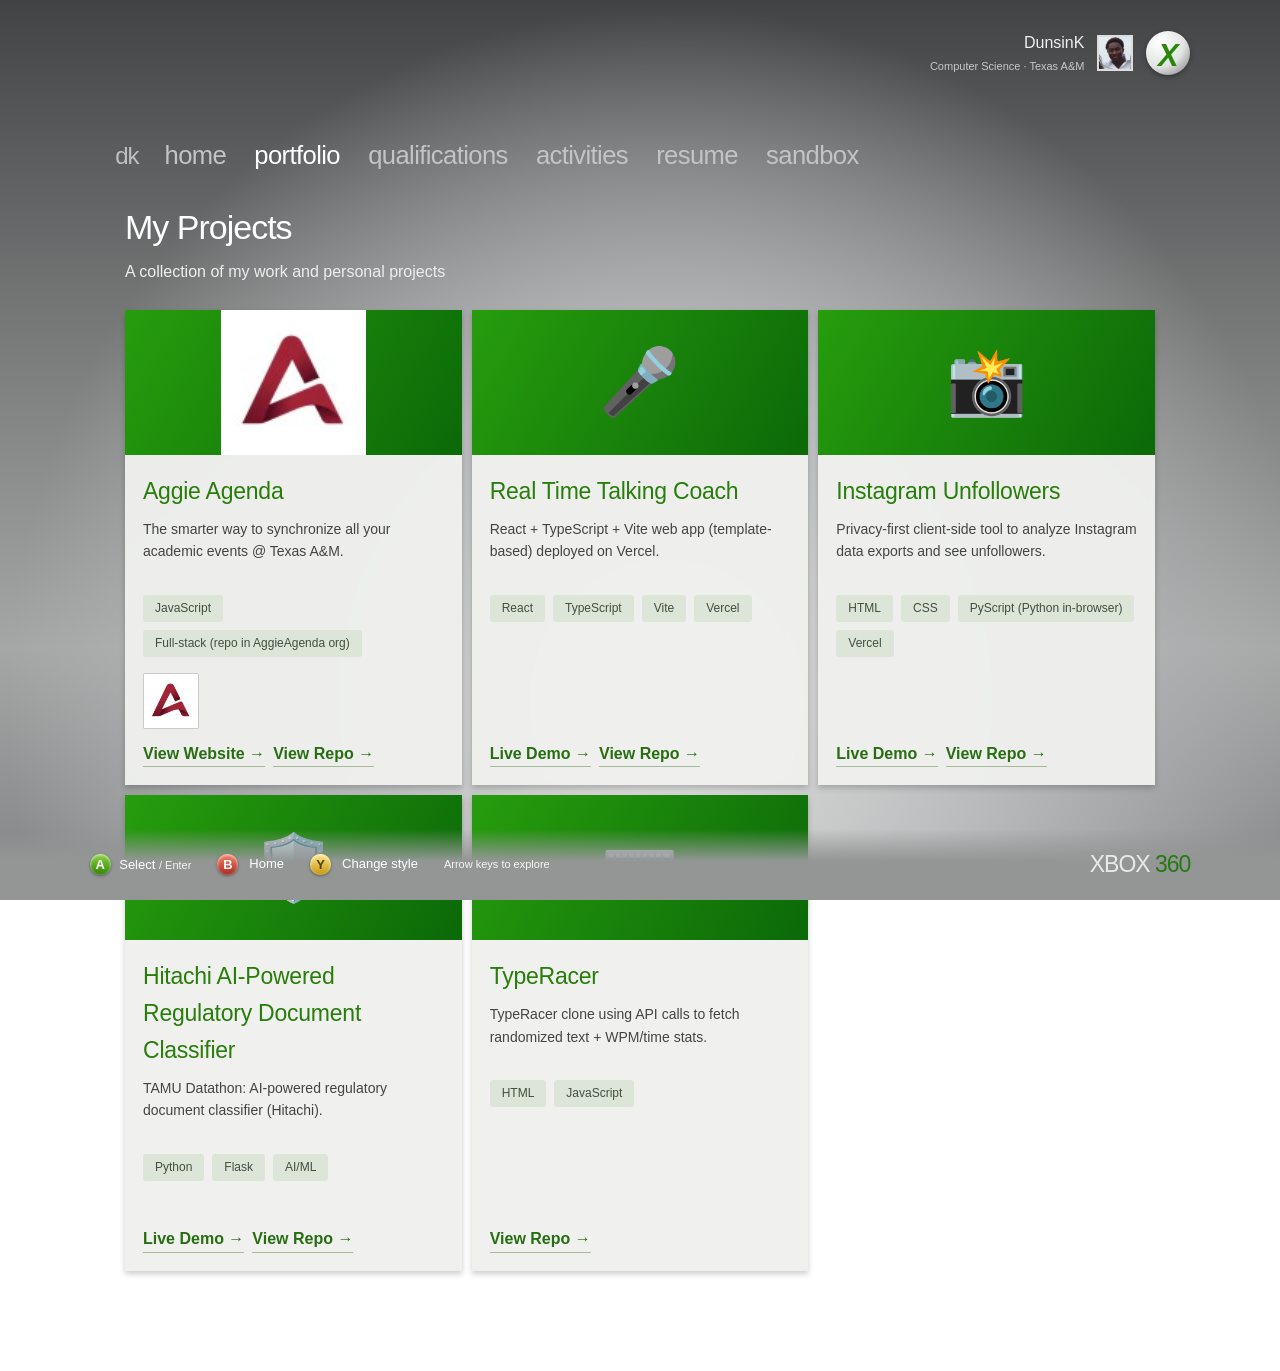
<file: portfolio.html>
<!DOCTYPE html>
<html lang="en">
<head>
    <meta charset="UTF-8">
    <meta name="viewport" content="width=device-width, initial-scale=1.0">
    <meta name="description" content="Projects by Dunsin Komolafe - Developer & Student">
    <title>Projects | Dunsin Komolafe</title>
    <link id = "stylesheet" rel="stylesheet" href="./styles/style3.css">
</head>
<body>
    <!-- Navigation -->
    <nav>
        <div class="container">
            <a href="./index.html" class="logo">DK</a>
            <ul> <!-- will make this alligned middle  -->
                <li data-dashboard><a href="./index.html">home</a></li>
                <li><a href="./portfolio.html" aria-current="page">Portfolio</a></li>
                <li><a href="./qualifications.html">Qualifications</a></li>
                <li><a href="./activities.html">Activities</a></li>
                <li><a href = "./resume.html">Resume</a></li>
                <li><a href="./sandbox.html">Sandbox</a></li>
                <li><button class="nav-button" onclick="toggleStyleSheet()">Change Style</button></li>
                <script src="./src/theme.js"></script> 
            </ul>
            
        </div>
    </nav>
    <!-- Title-->
    <section class="hero">
        <h1>My Projects</h1>
        <p class="tagline">A collection of my work and personal projects</p>
    </section>
   
    <!-- Projects Section -->
    <section id="projects" >
        <div class="container">
            <ul id="projects-list" class="projects-grid"></ul>
        </div>
    </section>

    <script src="projects-data.js"></script>
    <script src="projects-render.js"></script>
</body>
</html>
</file>
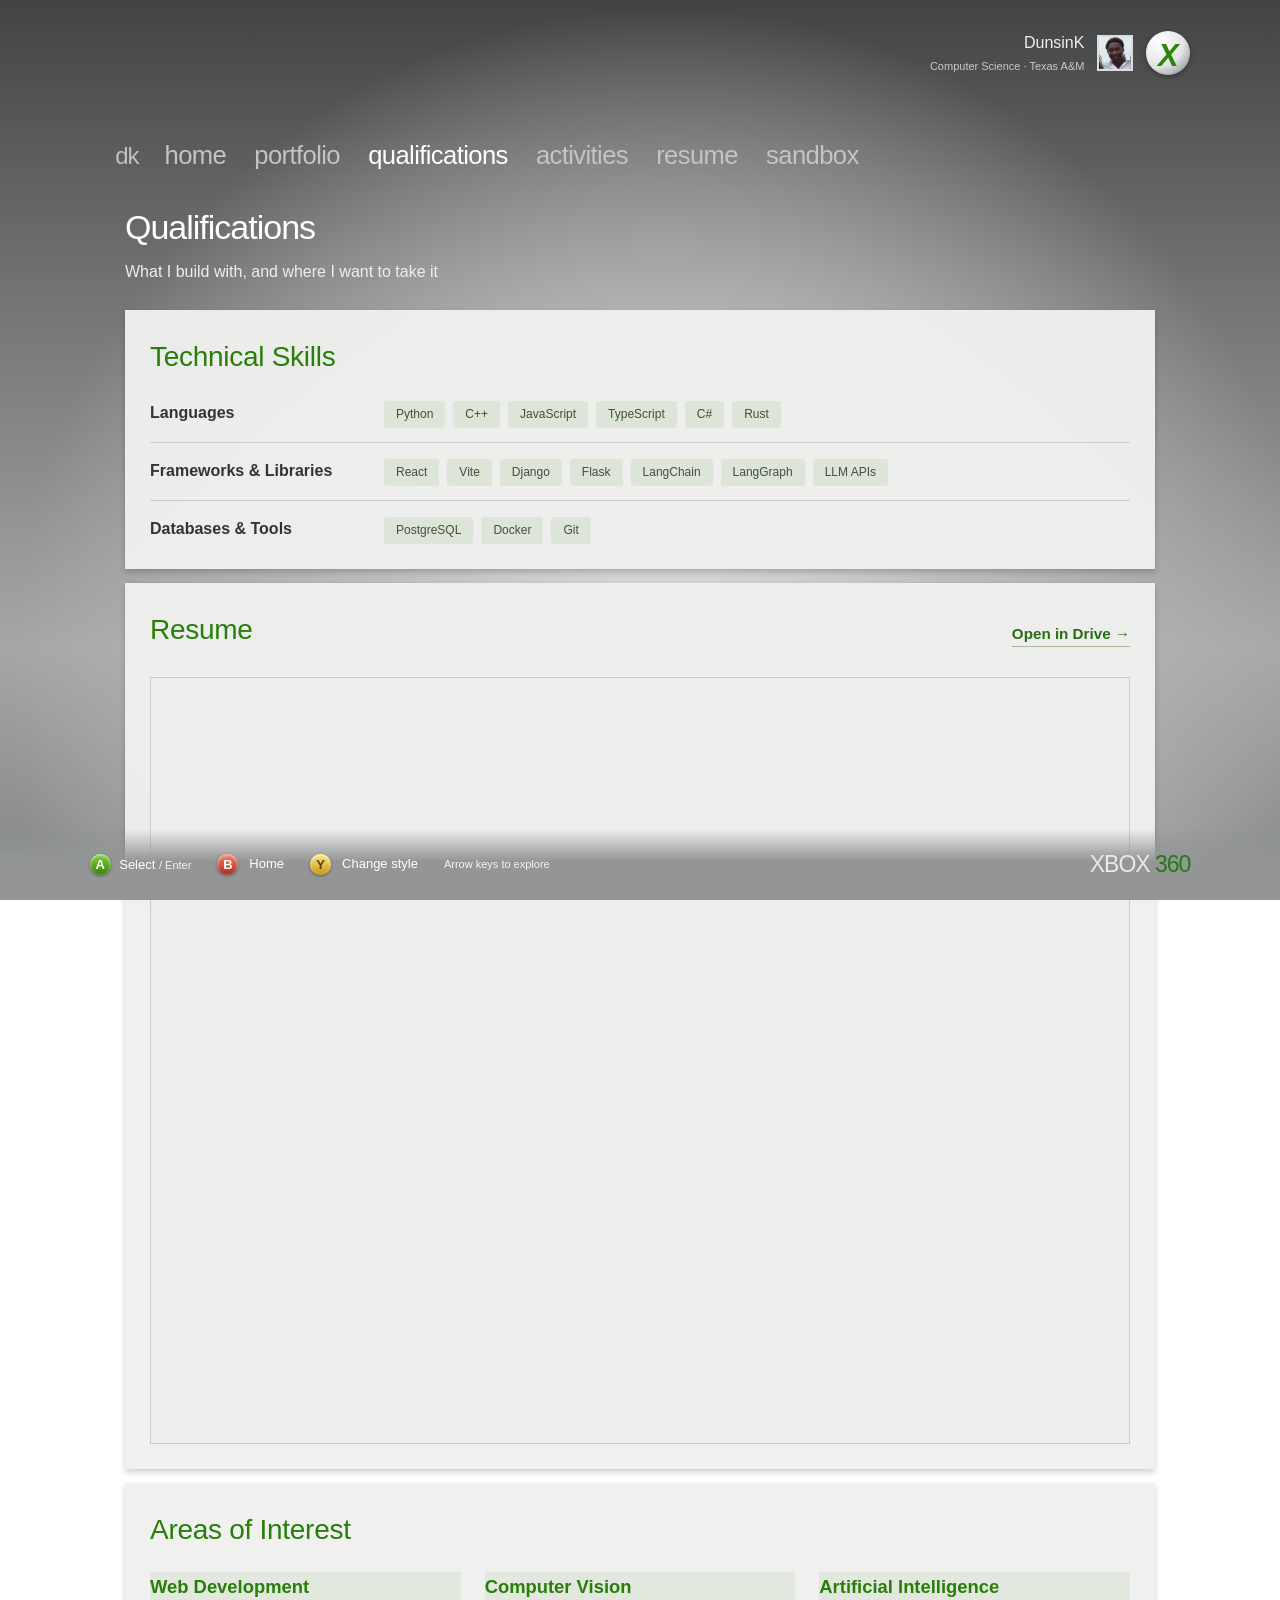
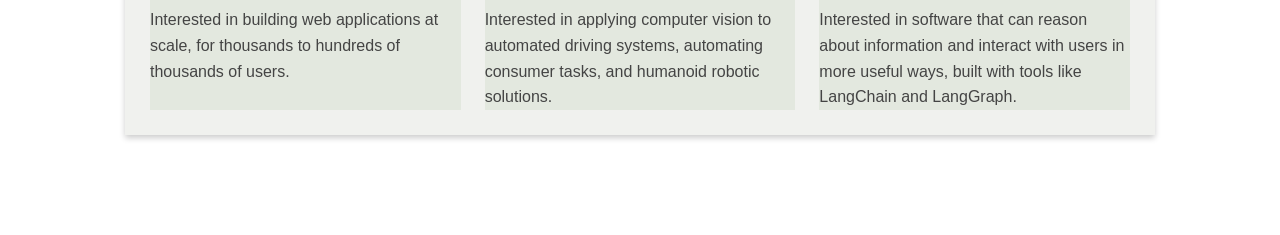
<file: qualifications.html>
<!DOCTYPE html>
<html lang="en">
<head>
    <meta charset="UTF-8">
    <meta name="viewport" content="width=device-width, initial-scale=1.0">
    <meta name="description" content="Technical skills, resume, and areas of interest - Dunsin Komolafe">
    <title>Qualifications | Dunsin Komolafe</title>
    <link id = "stylesheet" rel="stylesheet" href="./styles/style3.css">
</head>
<body>
    <!-- Navigation -->
    <nav>
        <div class="container">
            <a href="./index.html" class="logo">DK</a>
            <ul> <!-- will make this alligned middle  -->
                <li data-dashboard><a href="./index.html">home</a></li>
                <li><a href="./portfolio.html">Portfolio</a></li>
                <li><a href="./qualifications.html" aria-current="page">Qualifications</a></li>
                <li><a href="./activities.html">Activities</a></li>
                <li><a href = "./resume.html">Resume</a></li>
                <li><a href="./sandbox.html">Sandbox</a></li>
                <li><button class="nav-button" onclick="toggleStyleSheet()">Change Style</button></li>
                <script src="./src/theme.js"></script> 
            </ul>
            
        </div>
    </nav>

    <!-- Title -->
    <section class="hero">
        <h1>Qualifications</h1>
        <p class="tagline">What I build with, and where I want to take it</p>
    </section>

    <section id="qualifications">
        <div class="container">
           
            <section class="qual-card">
                <h2 class="qual-heading">Technical Skills</h2>
                <ul class="skill-list">
                    <li class="skill-row">
                        <span class="skill-label">Languages</span>
                        <span class="skill-tags">
                            <span class="tag">Python</span>
                            <span class="tag">C++</span>
                            <span class="tag">JavaScript</span>
                            <span class="tag">TypeScript</span>
                            <span class="tag">C#</span>
                            <span class="tag">Rust</span>
                        </span>
                    </li>
                    <li class="skill-row">
                        <span class="skill-label">Frameworks &amp; Libraries</span>
                        <span class="skill-tags">
                            <span class="tag">React</span>
                            <span class="tag">Vite</span>
                            <span class="tag">Django</span>
                            <span class="tag">Flask</span>
                            <span class="tag">LangChain</span>
                            <span class="tag">LangGraph</span>
                            <span class="tag">LLM APIs</span>
                        </span>
                    </li>
                    <li class="skill-row">
                        <span class="skill-label">Databases &amp; Tools</span>
                        <span class="skill-tags">
                            <span class="tag">PostgreSQL</span>
                            <span class="tag">Docker</span>
                            <span class="tag">Git</span>
                        </span>
                    </li>
                </ul>
            </section>

            <!-- Resume -->
            <section class="qual-card">
                <div class="qual-card-header">
                    <h2 class="qual-heading">Resume</h2>
                    <a
                        class="qual-action"
                        href="https://drive.google.com/file/d/1RrMUj6UQQXvrb2BX2YzJBGKZNa12cp7g/view"
                        target="_blank"
                        rel="noopener"
                    >Open in Drive →</a>
                </div>
                <div class="resume-frame">
                    <iframe
                        class="resume-embed"
                        src="https://drive.google.com/file/d/1RrMUj6UQQXvrb2BX2YzJBGKZNa12cp7g/preview"
                        title="Dunsin Komolafe SWE Resume 2026 - 2027"
                        loading="lazy"
                    ></iframe>
                </div>
            </section>

            <!-- Areas of Interest -->
            <section class="qual-card">
                <h2 class="qual-heading">Areas of Interest</h2>
                <ul class="interest-list">
                    <li class="interest-item">
                        <h3>Web Development</h3>
                        <p>
                            Interested in building web applications at scale, for thousands to hundreds of thousands of
                            users.
                        </p>
                    </li>
                    <li class="interest-item">
                        <h3>Computer Vision</h3>
                        <p>
                            Interested in applying computer vision to automated driving systems, automating consumer
                            tasks, and humanoid robotic solutions.
                        </p>
                    </li>
                    <li class="interest-item">
                        <h3>Artificial Intelligence</h3>
                        <p>
                            Interested in software that can reason about information and interact with users in more
                            useful ways, built with tools like LangChain and LangGraph.
                        </p>
                    </li>
                </ul>
            </section>
        </div>
    </section>
</body>
</html>
</file>
<file: styles/style3.css>
/* Xbox 360 Metro dashboard, with shared content and modal foundations. */
@import url('./style1.css');
:root { --ink: #fff; --ink-muted: #e2e2e2; --line: #ffffff28; --accent: #168b00; --font-display: 'Segoe UI Light', 'Segoe UI', sans-serif; --font-body: 'Segoe UI', Arial, sans-serif; }
* { box-sizing: border-box; }
[hidden] { display: none !important; }
html { min-height: 100%; }
body { min-height: 100vh; margin: 0; padding: 0 0 100px; color: #fff; font-family: 'Segoe UI', Arial, sans-serif; background: radial-gradient(ellipse at 52% 78%, #e2e2e2 0, #b9babb 35%, transparent 70%), linear-gradient(#414345 0%, #747676 34%, #a5a6a6 72%, #818384 100%); background-attachment: fixed; overflow-x: hidden; }
body::before, body::after, .hero::before, .hero::after { display: none; }
a { color: inherit; } button { font: inherit; }
nav { position: relative; inset: auto; height: auto; background: none; backdrop-filter: none; border: 0; box-shadow: none; padding: clamp(95px, 15vh, 155px) 0 24px; z-index: 5; }
nav .container { width: min(1120px, 82vw); max-width: none; margin: auto; padding: 0; display: flex; gap: 26px; align-items: baseline; }
nav .logo { color: #c0c0c0; font-size: 24px; font-weight: 300; letter-spacing: -1px; text-shadow: none; }
nav ul { display: flex; gap: clamp(15px, 2.2vw, 32px); margin: 0; padding: 0; align-items: baseline; flex-wrap: wrap; }
nav ul li { list-style: none; }
nav a, nav ul a, .nav-button { padding: 0; color: #c4c4c4; font-size: clamp(18px, 2vw, 28px); font-weight: 300; font-family: 'Segoe UI Light', 'Segoe UI', sans-serif; text-transform: lowercase; text-decoration: none; background: none; border: 0; border-radius: 0; box-shadow: none; letter-spacing: -.6px; transition: color .15s; }
nav a::after, nav a::before { display: none; }
nav a:hover, nav a[aria-current='page'], .nav-button:hover { color: #fff; background: none; }
.nav-button { font-size: 18px; cursor: pointer; }
.xbox-identity { position: absolute; top: 30px; right: 7%; display: flex; align-items: center; gap: 13px; text-align: right; font-size: 16px; color: #f0f0f0; }
.xbox-identity small { display: block; font-size: 11px; color: #c8c8c8; margin-top: 2px; }
.xbox-identity img { width: 36px; height: 36px; object-fit: cover; border: 2px solid #ddd; }
.xbox-orb { display: grid; place-items: center; width: 44px; height: 44px; border-radius: 50%; background: radial-gradient(circle at 30% 25%, #fff, #e2e3e3 55%, #777); color: #288707; font-weight: 700; font-size: 31px; font-style: italic; box-shadow: 0 2px 5px #0005; }
.xbox-dashboard { position: relative; width: min(1030px, 76vw); margin: 0 auto; }
.xbox-tiles { display: grid; grid-template-columns: 1.03fr 1.35fr 1.35fr 1.03fr; grid-template-rows: repeat(3, clamp(105px, 10.4vw, 150px)); gap: 7px; }
.xbox-tile { position: relative; display: block; min-width: 0; padding: 0; border: 0; border-radius: 0; overflow: hidden; background: linear-gradient(125deg, #24a609, #087e00); text-decoration: none; color: white; text-align: left; cursor: pointer; box-shadow: 0 3px 5px #0002; transition: transform .16s, box-shadow .16s; }
.xbox-tile:hover, .xbox-tile:focus-visible { z-index: 3; transform: scale(1.035); outline: 3px solid #fff; outline-offset: 0; box-shadow: 0 9px 20px #0006; }
.xbox-tile img { display: block; width: 100%; height: 100%; object-fit: cover; }
.tile-caption { position: absolute; bottom: 0; left: 0; width: 100%; padding: 7px 10px; background: #0009; font-size: clamp(12px, 1.1vw, 16px); font-weight: 400; line-height: 1.25; }
.tile-pins .tile-caption, .tile-resume .tile-caption { background: transparent; }
.tile-agenda { grid-column: 1; grid-row: 1; background: #f5efe9; }
.tile-agenda img { object-fit: contain; padding: 6px 12px 30px; }
.tile-pins { grid-column: 1; grid-row: 2; }.tile-resume { grid-column: 1; grid-row: 3; }
.tile-symbol { position: absolute; width: 48px; height: 48px; top: 40%; left: 50%; transform: translate(-50%, -50%); }
.tile-profile { grid-column: 2 / 4; grid-row: 1 / 3; background: #232b29; }
.tile-profile img { position: absolute; width: 57%; right: 0; object-position: center 30%; filter: saturate(.65); }
.tile-profile::after { content: ''; position: absolute; inset: 0; background: linear-gradient(90deg, #1b2628 0%, #1b2628ed 33%, transparent 76%); }
.profile-heading { position: relative; z-index: 1; display: block; padding: 26px 23px; font-size: clamp(30px, 4.1vw, 56px); line-height: 1.04; font-weight: 300; letter-spacing: -1.6px; }
.profile-heading small { display: block; font-size: 10px; letter-spacing: 1.4px; margin-bottom: 21px; color: #c6d2cf; }
.profile-heading > span { display: block; margin-top: 15px; font-size: 15px; letter-spacing: 0; }
.tile-profile .tile-caption { z-index: 2; background: #000b; }.tile-profile .tile-caption > span { float: right; }
.tile-activities { grid-column: 2; grid-row: 3; }.tile-activities img { object-position: 50% 40%; }
.tile-sandbox { grid-column: 3; grid-row: 3; background: radial-gradient(ellipse at 75% 10%, #45c5de, transparent 70%), linear-gradient(135deg, #14506e, #153239); }
.sandbox-art { display: flex; justify-content: center; align-items: center; gap: 10px; font: 72px / 1.3 Consolas, monospace; color: #ffffffab; }.sandbox-art span { font-size: 24px; color: white; }
.tile-github { grid-column: 4; grid-row: 1; background: linear-gradient(130deg, #e3e8dd, #647968); }.code-art { display: block; text-align: center; font: 58px / 1.7 Consolas, monospace; color: #283e2b; }
.tile-linkedin { grid-column: 4; grid-row: 2; background: linear-gradient(120deg, #278ca8, #075d80); }.tile-linkedin > strong { display: block; text-align: center; font: bold 80px / 1.3 Arial, sans-serif; }
.tile-devpost { grid-column: 4; grid-row: 3; background: linear-gradient(120deg, #36b9ab, #067866); }.tile-devpost > strong { display: block; padding: 7px 18px; font-size: clamp(20px, 2.25vw, 30px); font-weight: 800; line-height: .95; letter-spacing: -1px; }.tile-devpost .tile-caption { padding: 4px 10px; font-size: 12px; }
.xbox-neighbor { position: absolute; right: calc(100% + 55px); top: 38px; width: 180px; opacity: .24; pointer-events: none; color: inherit; border: 0; padding: 0; background: none; text-align: left; font: inherit; }.xbox-neighbor > span { display: block; font-weight: 300; font-size: 22px; padding: 8px; }.xbox-neighbor > div { background: #118e00; min-height: 120px; padding: 20px; margin-bottom: 6px; }.neighbor-left { pointer-events: auto; cursor: pointer; transition: opacity .2s, transform .2s; }.neighbor-right { right: auto; left: calc(100% + 55px); top: 0; pointer-events: auto; cursor: pointer; transition: opacity .2s, transform .2s; }.neighbor-left:hover, .neighbor-left:focus-visible { opacity: .7; transform: translateX(-5px); outline: 2px solid #fff; outline-offset: 4px; }.neighbor-right:hover, .neighbor-right:focus-visible { opacity: .7; transform: translateX(5px); outline: 2px solid #fff; outline-offset: 4px; }
.xbox-view { position: absolute; inset: 0; padding: 0 0 30px; background: transparent; opacity: 0; pointer-events: none; transform: translateX(110%); transition: transform .45s ease, opacity .3s ease; }.xbox-tiles, .xbox-neighbor, .dashboard-subtitle, .dashboard-contact { transition: transform .45s ease, opacity .3s ease; }
.view-neighbor { position: absolute; top: 38px; width: 180px; min-height: 120px; border: 0; padding: 0; color: #fff; background: none; text-align: left; cursor: pointer; opacity: .35; transition: opacity .2s, transform .2s; }.view-neighbor-left { right: calc(100% + 55px); }.view-neighbor-right { left: calc(100% + 55px); }.view-neighbor span { display: block; padding: 8px; font-size: 18px; font-weight: 300; }.view-neighbor strong { display: block; min-height: 120px; padding: 20px; background: #118e00; font-size: 20px; font-weight: 300; }.view-neighbor:hover, .view-neighbor:focus-visible { opacity: .85; outline: 2px solid #fff; outline-offset: 4px; }.view-neighbor-left:hover, .view-neighbor-left:focus-visible { transform: translateX(-5px); }.view-neighbor-right:hover, .view-neighbor-right:focus-visible { transform: translateX(5px); }
.social-back { border: 0; padding: 0; color: #d3d3d3; background: none; font: 300 22px 'Segoe UI Light', 'Segoe UI', sans-serif; cursor: pointer; }.social-back:hover, .social-back:focus-visible { color: #fff; outline: 2px solid #fff; outline-offset: 4px; }.social-content { display: grid; grid-template-columns: 180px 1fr; gap: 18px; margin-top: 20px; }.social-menu { display: grid; gap: 6px; align-content: start; }.social-menu-tile { min-height: 92px; border: 0; padding: 18px 12px; color: #fff; background: #118e00; text-align: left; font: 300 21px 'Segoe UI Light', 'Segoe UI', sans-serif; cursor: pointer; }.social-menu-tile:hover, .social-menu-tile:focus-visible, .social-menu-tile.is-selected { background: #20a907; outline: 2px solid #fff; outline-offset: -2px; }.social-feature { min-height: 300px; padding: 42px 44px; background: linear-gradient(110deg, #242c2a, #5d6461); }.social-kicker { margin: 0 0 16px; color: #b7d9b1; font-size: 12px; letter-spacing: 2px; }.social-feature h2 { margin: 0; font-size: clamp(34px, 5vw, 58px); font-weight: 300; }.social-feature p:not(.social-kicker) { max-width: 34ch; color: #e4e4e4; font-size: 19px; }.social-links { display: flex; flex-wrap: wrap; gap: 8px; margin-top: 32px; }.social-links a { padding: 10px 15px; color: #fff; background: #118e00; text-decoration: none; }.social-links a:hover, .social-links a:focus-visible { background: #20a907; outline: 2px solid #fff; outline-offset: 2px; }
.view-heading { min-height: 300px; padding: 48px; background: linear-gradient(110deg, #242c2a, #5d6461); }.view-heading h2 { margin: 0; font-size: clamp(36px, 5vw, 62px); font-weight: 300; }.view-heading p:not(.social-kicker) { max-width: 40ch; color: #e4e4e4; font-size: 19px; }.view-heading > span { display: inline-block; margin-top: 24px; padding: 8px 13px; color: #fff; background: #118e00; }.view-nav { display: flex; justify-content: space-between; gap: 12px; margin-top: 20px; }.view-nav button { border: 0; padding: 8px 0; color: #d3d3d3; background: none; font: 300 18px 'Segoe UI Light', 'Segoe UI', sans-serif; cursor: pointer; }.view-nav button:hover, .view-nav button:focus-visible { color: #fff; outline: 2px solid #fff; outline-offset: 4px; }
.games-heading { min-height: 0; padding-bottom: 28px; }.alan-launch, .alan-start, .alan-exit { border: 0; padding: 10px 16px; color: #fff; background: #168b00; font: 400 16px 'Segoe UI', Arial, sans-serif; cursor: pointer; }.alan-launch:hover, .alan-launch:focus-visible, .alan-start:hover, .alan-start:focus-visible, .alan-exit:hover, .alan-exit:focus-visible { background: #24ad0a; outline: 2px solid #fff; outline-offset: 2px; }.alan-game { display: none; }.alan-game.is-open { display: block; }.alan-loading { min-height: 300px; padding: 48px; background: radial-gradient(circle at 70% 20%, #263b45, #090e12 65%); }.alan-loading h2 { margin: 0; color: #f0f0eb; font-size: clamp(38px, 6vw, 72px); font-weight: 300; letter-spacing: 3px; text-transform: uppercase; }.alan-loading p:not(.social-kicker) { color: #c8cfcd; font-size: 19px; }.alan-status { display: block; min-height: 20px; margin-top: 13px; color: #c8cfcd; font-size: 13px; }.alan-stage { position: relative; }.alan-canvas { height: min(52vh, 430px); min-height: 280px; overflow: hidden; background: #080d12; }.alan-canvas canvas { display: block; width: 100%; height: 100%; }.alan-hud { position: absolute; top: 12px; left: 16px; right: 16px; z-index: 1; display: flex; justify-content: space-between; color: #eef4ed; font: 14px Consolas, monospace; text-shadow: 0 1px 3px #000; }.alan-controls { margin: 8px 0; color: #bdc5c1; font-size: 12px; }.alan-exit { position: absolute; right: 0; bottom: 0; padding: 7px 11px; font-size: 12px; }
.dashboard-subtitle { margin: 22px 0 0; color: #353a36; font-size: 16px; font-weight: 500; }.dashboard-subtitle span { display: block; margin-top: 4px; font-size: 13px; font-weight: 400; }
.dashboard-contact { margin-top: 12px; font-size: 12px; color: #3c433d; }.dashboard-contact a { text-decoration: none; }.dashboard-contact a:hover { text-decoration: underline; }
.xbox-theme #home { display: none; }
.xbox-footer { position: fixed; bottom: 0; left: 0; right: 0; display: flex; align-items: center; gap: 26px; padding: 17px 7%; background: linear-gradient(transparent, #939695 45%); text-align: left; z-index: 6; font-size: 13px; color: #fff; }
.xbox-footer a, .xbox-footer button { display: inline-flex; align-items: center; gap: 6px; color: inherit; text-decoration: none; background: none; border: none; padding: 0; cursor: pointer; }
.pad-key { display: inline-grid; place-items: center; width: 21px; height: 21px; border-radius: 50%; margin-right: 5px; font: bold 13px Arial, sans-serif; box-shadow: inset 0 1px 3px #fffa, 0 1px 3px #0006; }.key-a { background: linear-gradient(#8bd344, #318407); }.key-b { background: linear-gradient(#f7836c, #ab291e); }.key-y { background: linear-gradient(#ffe885, #c69710); color: #514015; }
.keyboard-hint, .xbox-footer-help { color: #f5f5f5; font-size: 11px; }.xbox-wordmark { margin-left: auto; color: #e8eae8; font-size: 23px; font-weight: 300; letter-spacing: -1px; white-space: nowrap; }.xbox-wordmark strong { color: #267a14; font-weight: 400; }
:focus-visible { outline: 3px solid white; outline-offset: 4px; }
/* Interior hubs retain all original content and interactions. */
.hero { min-height: auto; margin: 0 auto 25px; padding: 0; width: min(1030px, 82vw); background: none; display: block; text-align: left; }.hero h1 { font-size: 34px; margin: 0 0 5px; color: #fff; font-weight: 300; letter-spacing: -1px; }.hero .tagline { margin: 0; color: #eee; font-size: 16px; max-width: none; }
#projects, #activities, #qualifications { padding: 0; background: none; }#projects > .container, #activities > .container, #qualifications > .container { width: min(1030px, 82vw); padding: 0; margin: auto; max-width: none; }
.projects-grid { display: grid; grid-template-columns: repeat(3, 1fr); gap: 10px; }.project-card, .activity-item, .qual-card { border-radius: 0; border: 0; background: #f0f1eef5; color: #333; box-shadow: 0 3px 6px #0003; animation: none; }.project-card { display: flex; flex-direction: column; overflow: hidden; }.project-card:hover { transform: translateY(-3px); box-shadow: 0 8px 16px #0004; }
.project-image { flex: none; width: 100%; height: 145px; min-width: 0; background: linear-gradient(120deg, #279d0d, #0b6908); border: 0; border-radius: 0; font-size: 65px; }.project-image img { object-fit: contain; }.project-content { padding: 18px; }.project-content h3 { color: #287d0b; font-size: 23px; font-weight: 400; }.project-content p { color: #444; font-size: 14px; }
.tag { color: #42503e; border: 0; background: #dce5d7; border-radius: 0; font-size: 12px; }.project-links { gap: 8px; }.project-link, .qual-action { color: #276d12; border-radius: 0; border-color: #a6ba9b; }
.activity-list { display: grid; gap: 14px; }.activity-item { padding: 0; overflow: hidden; }.activity-body { padding: 25px; }.activity-title { color: #26770e; font-weight: 300; }.activity-role { color: #4e5e47; }.activity-photo { border: 0; border-radius: 0; }.activity-photo.is-empty { background: #168400; }
.qual-card { padding: 25px; margin-bottom: 14px; }.qual-heading { color: #287d0b; text-align: left; font-weight: 300; margin-bottom: 20px; }.skill-label { color: #333; }.skill-row { border-color: #ccc; }.interest-item { border-radius: 0; background: #e3e8df; border: 0; }.interest-item h3 { color: #287d0b; }.interest-item p { color: #444; }
.resume-frame { border-radius: 0; }.resume-embed { background: #eee; }body > .resume-embed { display: block; width: min(1030px, 82vw); margin: auto; height: 72vh; }
dialog { border-radius: 0 !important; color: #333; background: #f1f2ef; border: 0; box-shadow: 0 20px 80px #0008; }dialog::backdrop { background: #172015bb; backdrop-filter: blur(5px); }.project-modal h2 { color: #267b0a; }.modal-body, .modal-summary, .modal-details, .modal-caption { color: #333; }.modal-close, .profile-close { border-radius: 0; background: #21840d; color: white; border: 0; padding: 10px 18px; cursor: pointer; }.modal-media { background: #ccd3c8; }
.xbox-profile { width: min(850px, 92vw); max-height: 86vh; padding: 30px; margin: auto; }.xbox-profile h1 { font-size: 30px; font-weight: 300; color: #247a0c; margin: 25px 0; }.xbox-profile .hero-intro { display: flex; gap: 25px; align-items: center; }.xbox-profile .hero-photo { width: 165px; height: 210px; border-radius: 0; object-fit: cover; border: 0; }.xbox-profile .hero-name { font-size: 26px; color: #333; }.xbox-profile .hero-subname, .xbox-profile .tagline, .xbox-profile .hero-blurb { color: #444; margin-top: 12px; }.xbox-profile .contact-email, .xbox-profile .contact-email a { color: #333; }.xbox-profile .contact-links { margin-top: 25px; }
@media (max-width: 1000px) { nav .container { width: 90vw; gap: 18px; } nav ul { gap: 18px; } nav a, nav ul a { font-size: 22px; } .nav-button { font-size: 15px; } .xbox-dashboard { width: 86vw; } .xbox-tiles { grid-template-rows: repeat(3, 125px); } .profile-heading { font-size: 40px; padding: 23px 18px; } .profile-heading small { font-size: 8px; } .projects-grid { grid-template-columns: repeat(2, 1fr); } .xbox-footer-help { display: none; } }
@media (max-width: 650px) { body { padding-bottom: 95px; } nav { padding-top: 96px; padding-bottom: 20px; } nav .container { width: 92vw; align-items: flex-start; gap: 14px; } nav ul { gap: 8px 16px; } nav a, nav ul a { font-size: 20px; } .nav-button { font-size: 15px; } .xbox-identity { top: 19px; right: 5%; } .xbox-identity small { font-size: 10px; } .xbox-orb { width: 32px; height: 32px; font-size: 24px; } .xbox-dashboard { width: 92vw; } .xbox-tiles { grid-template-columns: repeat(2, 1fr); grid-template-rows: 240px repeat(4, 130px); gap: 7px; }.xbox-view { padding-bottom: 0; }.view-neighbor { display: none; }.tile-profile { grid-column: 1 / 3; grid-row: 1; }.tile-agenda { grid-column: 1; grid-row: 2; }.tile-pins { grid-column: 2; grid-row: 2; }.tile-resume { grid-column: 1; grid-row: 3; }.tile-activities { grid-column: 2; grid-row: 3; }.tile-sandbox { grid-column: 1; grid-row: 4; }.tile-github { grid-column: 2; grid-row: 4; }.tile-linkedin { grid-column: 1; grid-row: 5; }.tile-devpost { grid-column: 2; grid-row: 5; }.tile-caption { font-size: 13px; }.tile-devpost > strong { font-size: 28px; }.xbox-neighbor { display: none; }.dashboard-subtitle { font-size: 14px; }.dashboard-subtitle span { font-size: 12px; }.dashboard-contact { font-size: 11px; overflow-wrap: anywhere; }.xbox-footer { gap: 13px; padding: 15px 4%; font-size: 11px; background: #858a85; }.keyboard-hint, .xbox-wordmark { display: none; }.pad-key { width: 19px; height: 19px; }.hero, #projects > .container, #activities > .container, #qualifications > .container { width: 92vw; }.projects-grid { grid-template-columns: 1fr; }.activity-item { display: flex; flex-direction: column; }.skill-row { display: flex; flex-direction: column; align-items: flex-start; }.xbox-profile { padding: 20px; }.xbox-profile .hero-intro { flex-direction: column; }.xbox-profile h1 { font-size: 25px; }.xbox-profile .hero-name { font-size: 22px; }.social-content { grid-template-columns: 1fr; }.social-menu { grid-template-columns: repeat(3, 1fr); }.social-menu-tile { min-height: 70px; padding: 10px 8px; font-size: 14px; }.social-feature { min-height: 240px; padding: 28px 22px; }.social-feature h2 { font-size: 34px; }.view-heading { min-height: 240px; padding: 28px 22px; }.view-heading h2 { font-size: 34px; } }
@media (prefers-reduced-motion: reduce) { *, *::before, *::after { animation: none !important; transition: none !important; scroll-behavior: auto !important; } }
/* Fit the full dashboard and contact strip in a typical laptop viewport. */
html { overflow-x: clip; }
nav .container { justify-content: flex-start; }
.xbox-tiles { grid-template-rows: repeat(3, clamp(100px, 15.5vh, 145px)); }
.tile-profile img { top: 0; }
.profile-heading { font-size: clamp(32px, 3.4vw, 48px); padding-top: 20px; }
.profile-heading small { margin-bottom: 14px; }
.profile-heading > span { margin-top: 12px; }
@media (max-width: 650px) { .xbox-tiles { grid-template-rows: 240px repeat(4, 130px); }.profile-heading { font-size: 40px; } }
:root { --bg-card: #f1f2ef; }
.hero, .hero h1, .hero .tagline, .hero-content { animation: none; opacity: 1; }
.project-image { min-height: 145px; }
.activity-body p:not(.activity-role) { color: #444; }
.project-modal { color: #333; background: #f1f2ef; }
/* Tiles are the Xbox home menu. Interior pages keep the text nav. Y on the footer changes the theme. */
.xbox-theme:has(#home) nav ul { display: none; }
.xbox-theme nav li:has(.nav-button) { display: none; }
</file>
